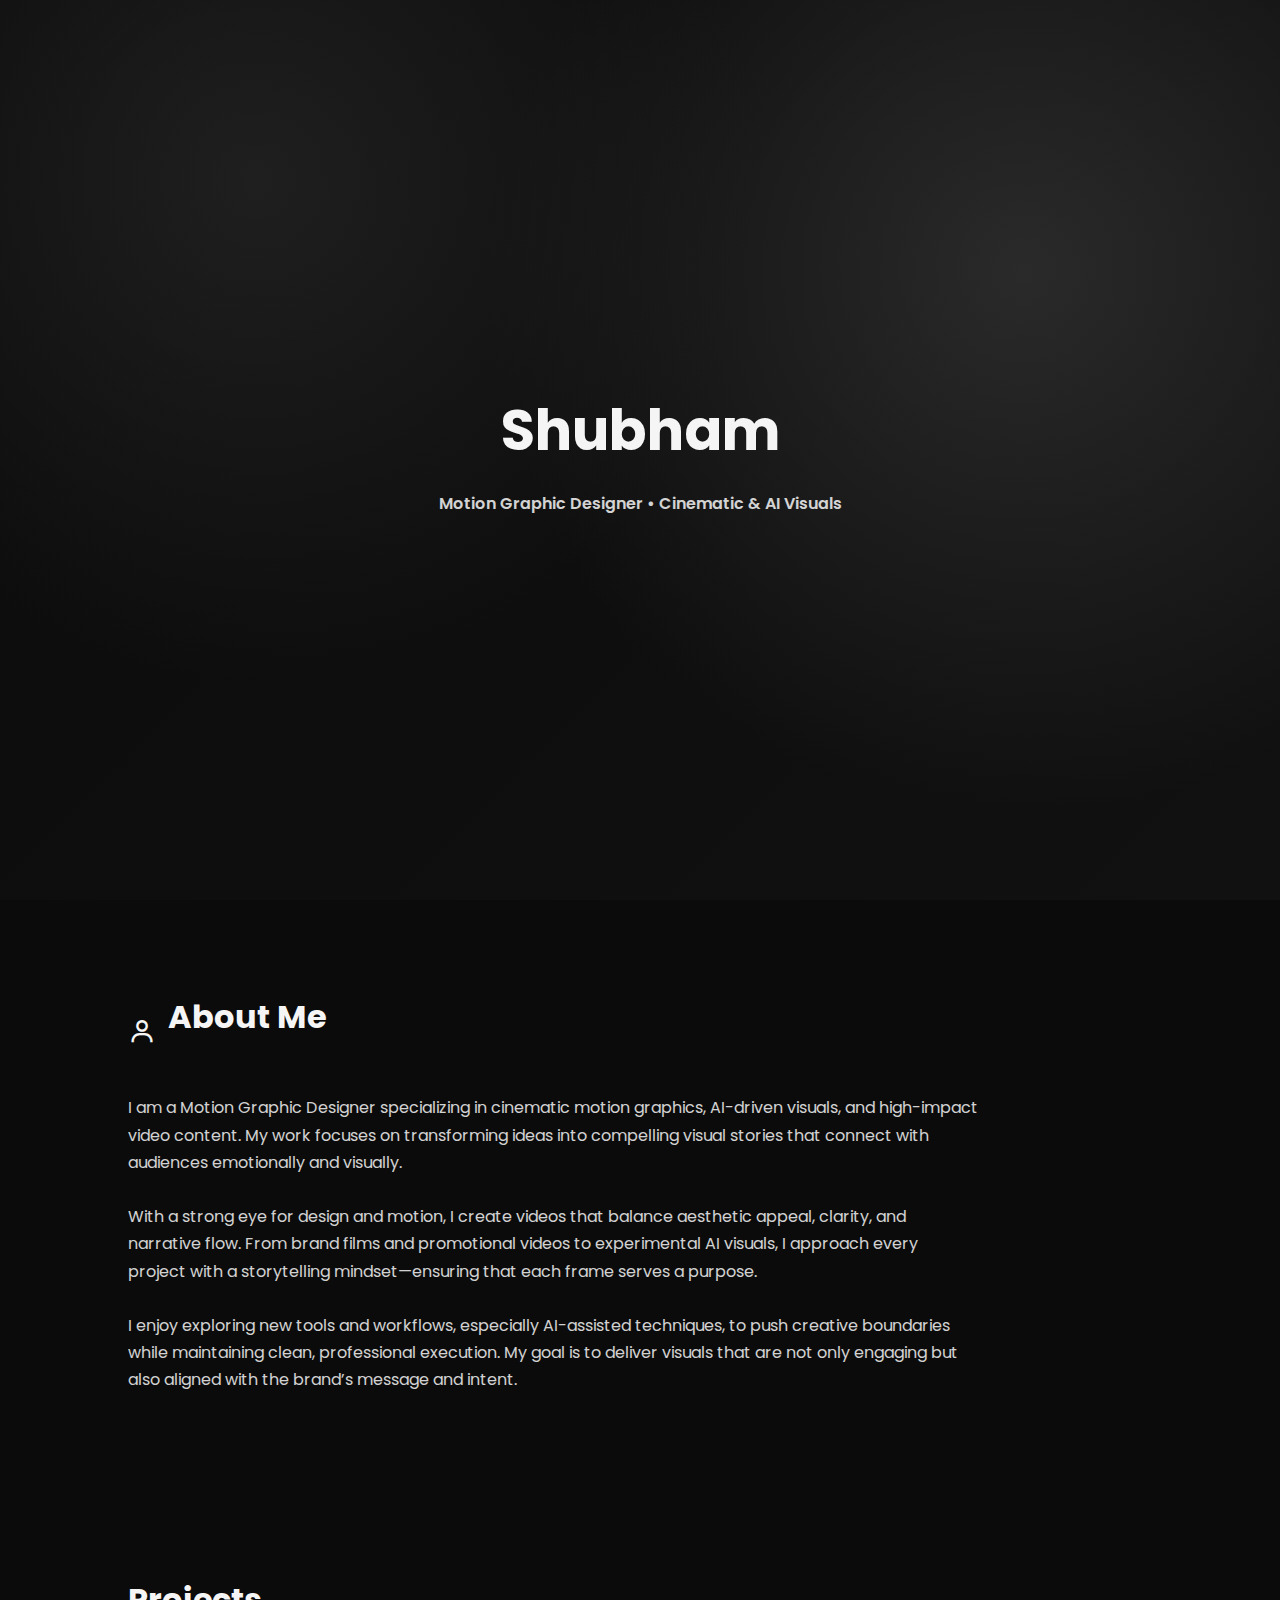
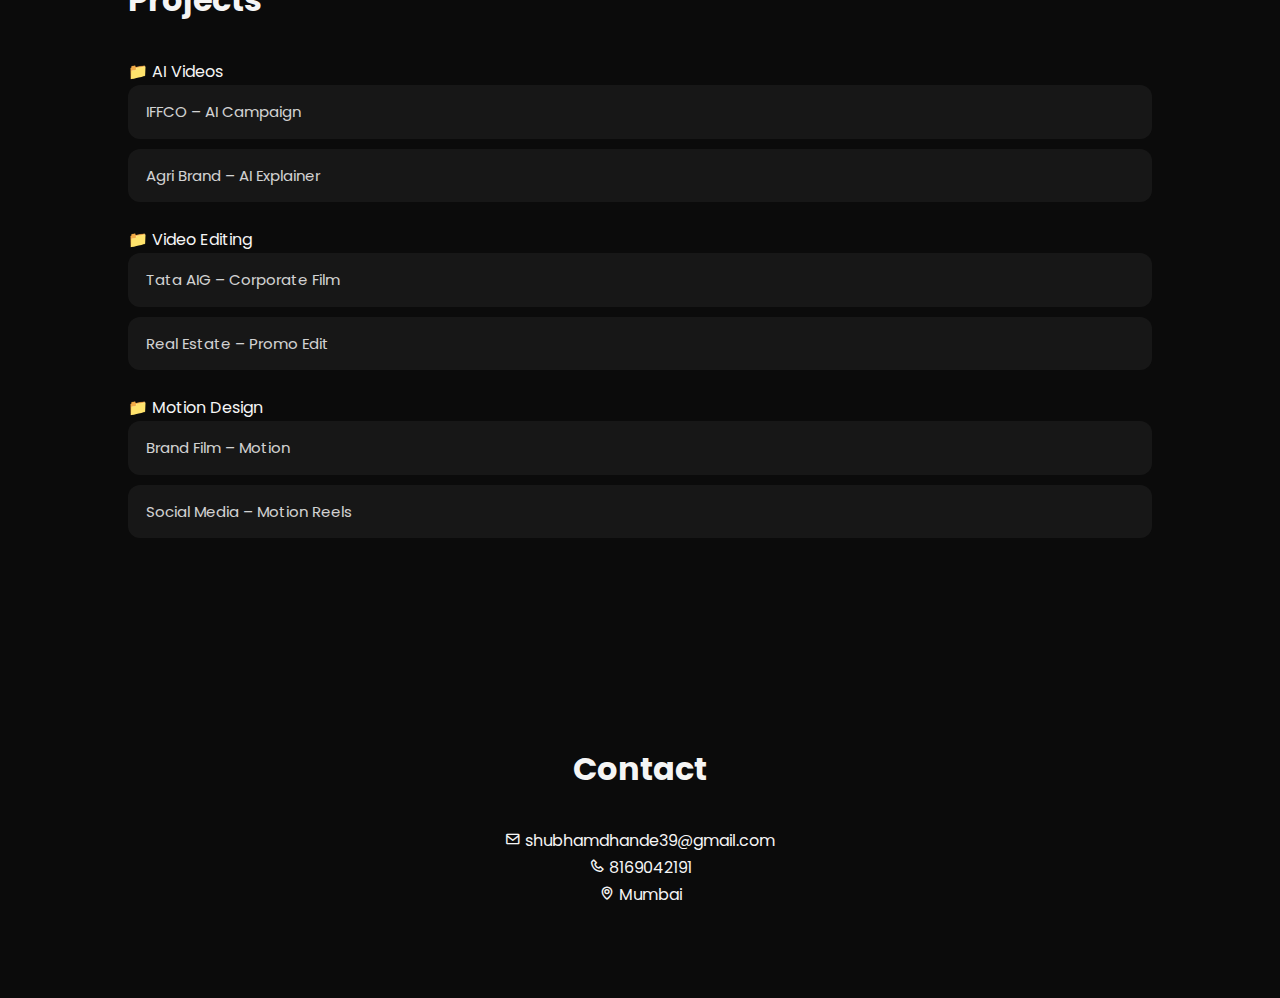
<file: index.html>
<!DOCTYPE html>
<html lang="en">
<head>
  <meta charset="UTF-8" />
  <meta name="viewport" content="width=device-width, initial-scale=1.0"/>
  <title>Shubham Dhande | Motion Designer</title>

  <!-- Poppins Font -->
  <link href="https://fonts.googleapis.com/css2?family=Poppins:wght@400;600;700&display=swap" rel="stylesheet">

  <!-- Line Icons -->
  <link href="https://unpkg.com/boxicons@2.1.4/css/boxicons.min.css" rel="stylesheet">

  <!-- CSS -->
  <link rel="stylesheet" href="style.css">
</head>

<body>

<!-- HERO / NAME -->
<section class="hero section">
  <div class="hero-content">
    <h1 id="typewriter"></h1>
    <p class="hero-sub">
      Motion Graphic Designer • Cinematic & AI Visuals
    </p>
  </div>
</section>

<!-- ABOUT -->
<section class="section about reveal">
  <div class="about-header">
    <i class='bx bx-user'></i>
    <h2>About Me</h2>
  </div>

  <p class="about-text">
    I am a Motion Graphic Designer specializing in cinematic motion graphics,
    AI-driven visuals, and high-impact video content. My work focuses on
    transforming ideas into compelling visual stories that connect with
    audiences emotionally and visually.
    <br><br>
    With a strong eye for design and motion, I create videos that balance
    aesthetic appeal, clarity, and narrative flow. From brand films and
    promotional videos to experimental AI visuals, I approach every project
    with a storytelling mindset—ensuring that each frame serves a purpose.
    <br><br>
    I enjoy exploring new tools and workflows, especially AI-assisted
    techniques, to push creative boundaries while maintaining clean,
    professional execution. My goal is to deliver visuals that are not only
    engaging but also aligned with the brand’s message and intent.
  </p>
</section>

<!-- PROJECTS -->
<section class="section">
  <h2>Projects</h2>

  <div class="folders">

    <!-- AI VIDEOS -->
    <div class="folder" onclick="toggleFolder(this, '⚡')">
      <div class="folder-head">
        <span class="icon">📁</span>
        <span class="title">AI Videos</span>
      </div>
      <div class="folder-body">
        <div class="client">IFFCO – AI Campaign</div>
        <div class="client">Agri Brand – AI Explainer</div>
      </div>
    </div>

    <!-- VIDEO EDITING -->
    <div class="folder" onclick="toggleFolder(this, '✂️')">
      <div class="folder-head">
        <span class="icon">📁</span>
        <span class="title">Video Editing</span>
      </div>
      <div class="folder-body">
        <div class="client">Tata AIG – Corporate Film</div>
        <div class="client">Real Estate – Promo Edit</div>
      </div>
    </div>

    <!-- MOTION DESIGN -->
    <div class="folder" onclick="toggleFolder(this, '📊')">
      <div class="folder-head">
        <span class="icon">📁</span>
        <span class="title">Motion Design</span>
      </div>
      <div class="folder-body">
        <div class="client">Brand Film – Motion</div>
        <div class="client">Social Media – Motion Reels</div>
      </div>
    </div>

  </div>
</section>

<!-- CONTACT -->
<section class="section contact reveal">
  <h2>Contact</h2>

  <div class="contact-row">
    <div><i class='bx bx-envelope'></i> shubhamdhande39@gmail.com</div>
    <div><i class='bx bx-phone'></i> 8169042191</div>
    <div><i class='bx bx-map'></i> Mumbai</div>
  </div>
</section>

<!-- JS -->
<script src="script.js"></script>

</body>
</html>
</file>
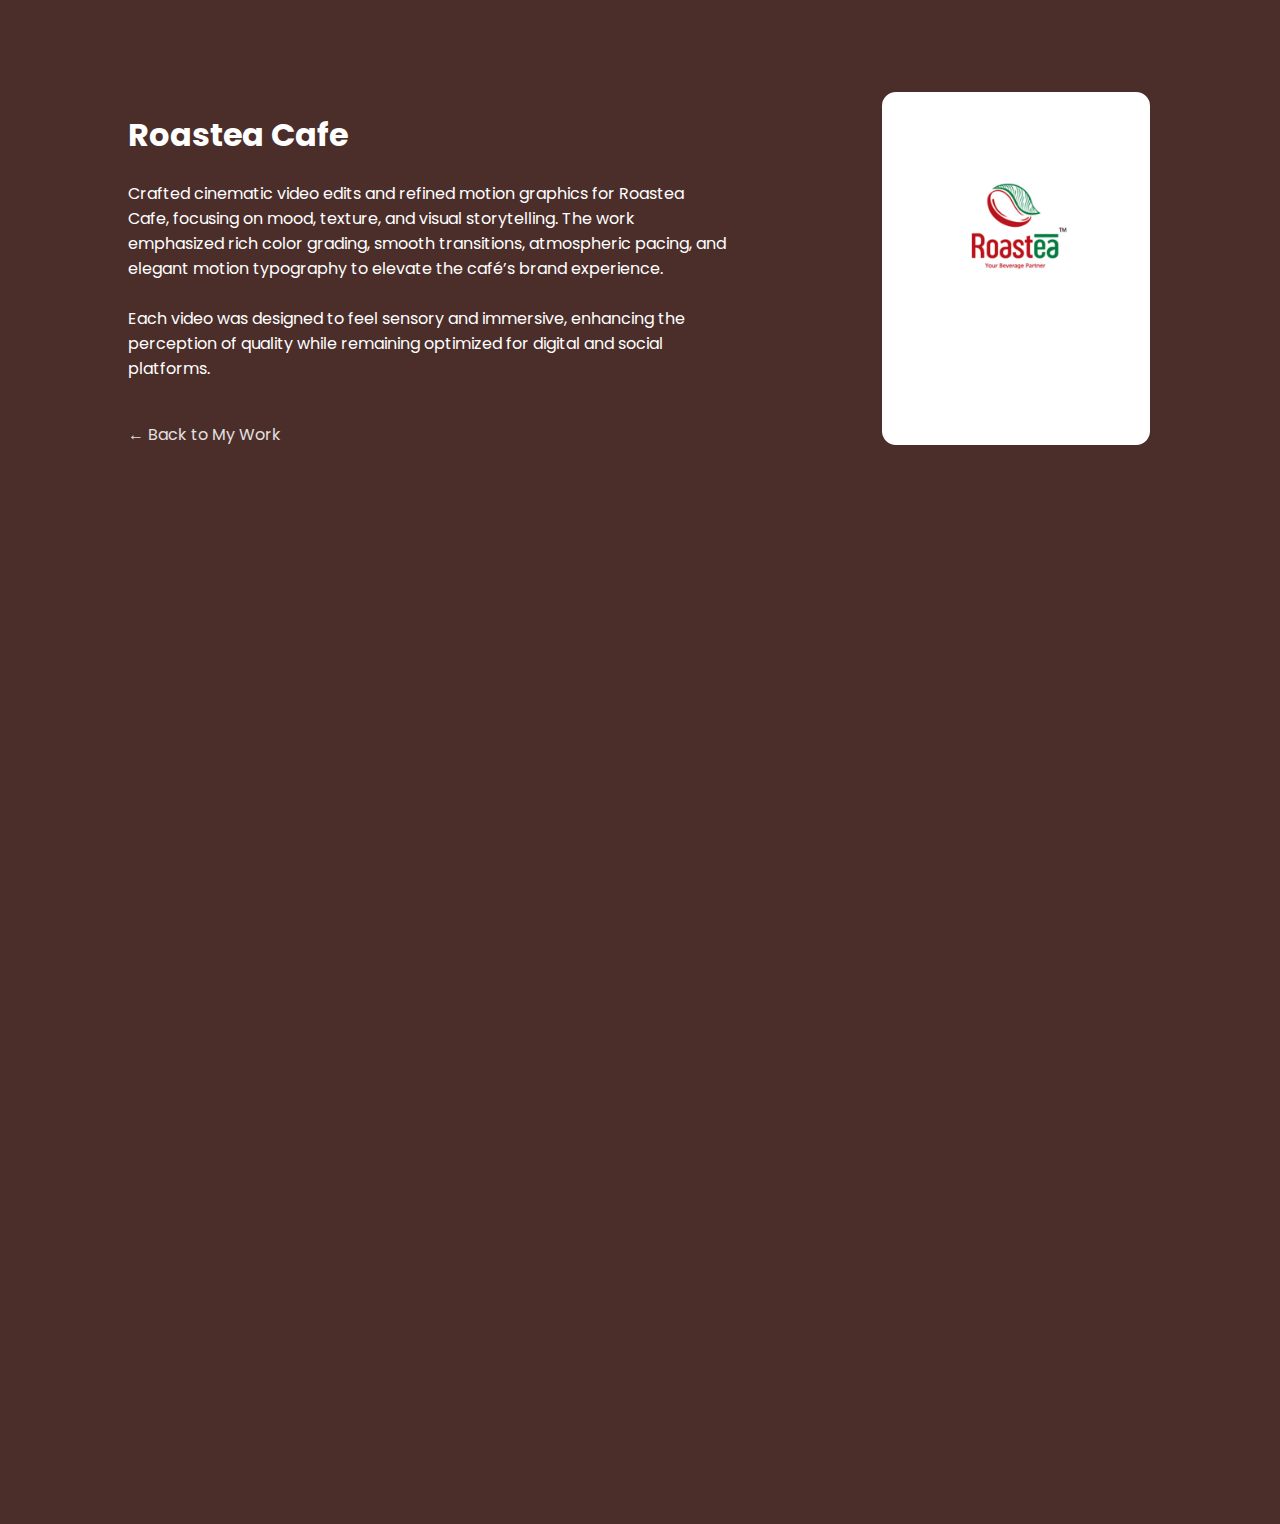
<file: roastea.html>
<!DOCTYPE html>
<html lang="en">
<head>
<meta charset="UTF-8">
<title>Roastea Cafe | Motion Design</title>
<meta name="viewport" content="width=device-width, initial-scale=1.0">

<link href="https://fonts.googleapis.com/css2?family=Poppins:wght@400;600;700&display=swap" rel="stylesheet">

<style>
body {
  margin: 0;
  font-family: 'Poppins', sans-serif;
  background: #4B2E2A;
  color: #fff;
}
.section {
  padding: 90px 10%;
}
.hero {
  display: flex;
  justify-content: space-between;
  gap: 60px;
  flex-wrap: wrap;
}
.content {
  max-width: 600px;
}
.logo-box {
  background: #fff;
  padding: 24px;
  border-radius: 16px;
  border: 2px solid #4B2E2A;
}
.logo-box img {
  max-width: 220px;
}
.video {
  margin-top: 80px;
  text-align: center;
}
iframe {
  width: 100%;
  max-width: 400px;
  height: 720px;
  border-radius: 16px;
  border: none;
}
a {
  color: #fff;
  opacity: 0.85;
  text-decoration: none;
}
</style>
</head>

<body>

<section class="section hero">
  <div class="content">
    <h1>Roastea Cafe</h1>
    <p>
      Crafted cinematic video edits and refined motion graphics for Roastea Cafe,
      focusing on mood, texture, and visual storytelling. The work emphasized rich
      color grading, smooth transitions, atmospheric pacing, and elegant motion
      typography to elevate the café’s brand experience.
      <br><br>
      Each video was designed to feel sensory and immersive, enhancing the
      perception of quality while remaining optimized for digital and social
      platforms.
    </p>
    <br>
    <a href="index.html">← Back to My Work</a>
  </div>

  <div class="logo-box">
    <img src="Untitled-1.jpg" alt="Roastea Logo">
  </div>
</section>

<section class="section video">
  <iframe src="https://www.youtube.com/embed/_y660t6eQJM" allowfullscreen></iframe>
</section>

</body>
</html>
</file>
<file: style.css>
/* ===============================
   RESET & BASE
================================ */
* {
  margin: 0;
  padding: 0;
  box-sizing: border-box;
}

body {
  font-family: 'Poppins', sans-serif;
  background: #0b0b0b;
  color: #f5f5f5;
  line-height: 1.7;
}

/* ===============================
   HERO
================================ */
.hero {
  min-height: 100vh;
  display: flex;
  align-items: center;
  justify-content: center;
  text-align: center;
  background:
    radial-gradient(circle at 20% 20%, #1f1f1f, transparent 40%),
    radial-gradient(circle at 80% 30%, #2a2a2a, transparent 45%),
    linear-gradient(135deg, #0b0b0b, #111);
}

.hero h1 {
  font-size: 56px;
  font-weight: 700;
}

.hero p {
  margin-top: 12px;
  font-weight: 600;
  opacity: 0.85;
}

/* ===============================
   SECTIONS
================================ */
.section {
  padding: 90px 10%;
}

.section h2 {
  font-size: 32px;
  font-weight: 700;
  margin-bottom: 30px;
}

/* ===============================
   ABOUT – CREATIVE
================================ */
.creative-bg {
  position: relative;
  background:
    repeating-linear-gradient(
      45deg,
      rgba(255,255,255,0.03),
      rgba(255,255,255,0.03) 1px,
      transparent 1px,
      transparent 14px
    );
}

.about-header {
  display: flex;
  align-items: center;
  gap: 12px;
  margin-bottom: 20px;
}

.about-header i {
  font-size: 28px;
}

.about p {
  max-width: 850px;
  opacity: 0.85;
}

/* ===============================
   PROJECTS
================================ */
.project-group {
  margin-bottom: 50px;
}

.project-group h3 {
  font-size: 20px;
  font-weight: 600;
  margin-bottom: 20px;
  opacity: 0.9;
}

.grid {
  display: grid;
  grid-template-columns: repeat(auto-fit, minmax(220px, 1fr));
  gap: 25px;
}

.card {
  background: #141414;
  padding: 28px;
  border-radius: 16px;
  transition: transform 0.3s ease;
}

.card:hover {
  transform: translateY(-8px);
}

/* ===============================
   CONTACT (NO BOX / LINE)
================================ */
.contact {
  text-align: center;
}

.contact-item {
  display: flex;
  justify-content: center;
  align-items: center;
  gap: 12px;
  margin-top: 14px;
  font-size: 16px;
}

.contact-item i {
  font-size: 20px;
  opacity: 0.8;
}

/* ===============================
   MOBILE
================================ */
@media (max-width: 768px) {
  .hero h1 {
    font-size: 38px;
  }

  .section {
    padding: 60px 7%;
  }
}

/* ===============================
   CLICKABLE FOLDERS
================================ */
.folder {
  margin-bottom: 24px;
}

.folder-header {
  display: flex;
  align-items: center;
  gap: 12px;
  padding: 18px 22px;
  background: #141414;
  border-radius: 14px;
  cursor: pointer;
  transition: background 0.3s ease, transform 0.3s ease;
}

.folder-header:hover {
  background: #1c1c1c;
  transform: translateY(-3px);
}

.folder-title {
  font-size: 18px;
  font-weight: 600;
}

.folder-icon {
  font-size: 20px;
}

/* Folder content animation */
.folder-content {
  max-height: 0;
  overflow: hidden;
  opacity: 0;
  transition: max-height 0.5s ease, opacity 0.4s ease;
  padding-left: 20px;
}

.folder-content.open {
  max-height: 500px;
  opacity: 1;
  margin-top: 12px;
}

/* Client items */
.client {
  background: #1a1a1a;
  padding: 14px 18px;
  border-radius: 12px;
  margin-bottom: 10px;
  font-size: 15px;
  opacity: 0.85;
  transition: transform 0.3s ease;
}

.client:hover {
  transform: translateX(6px);
}
</file>
